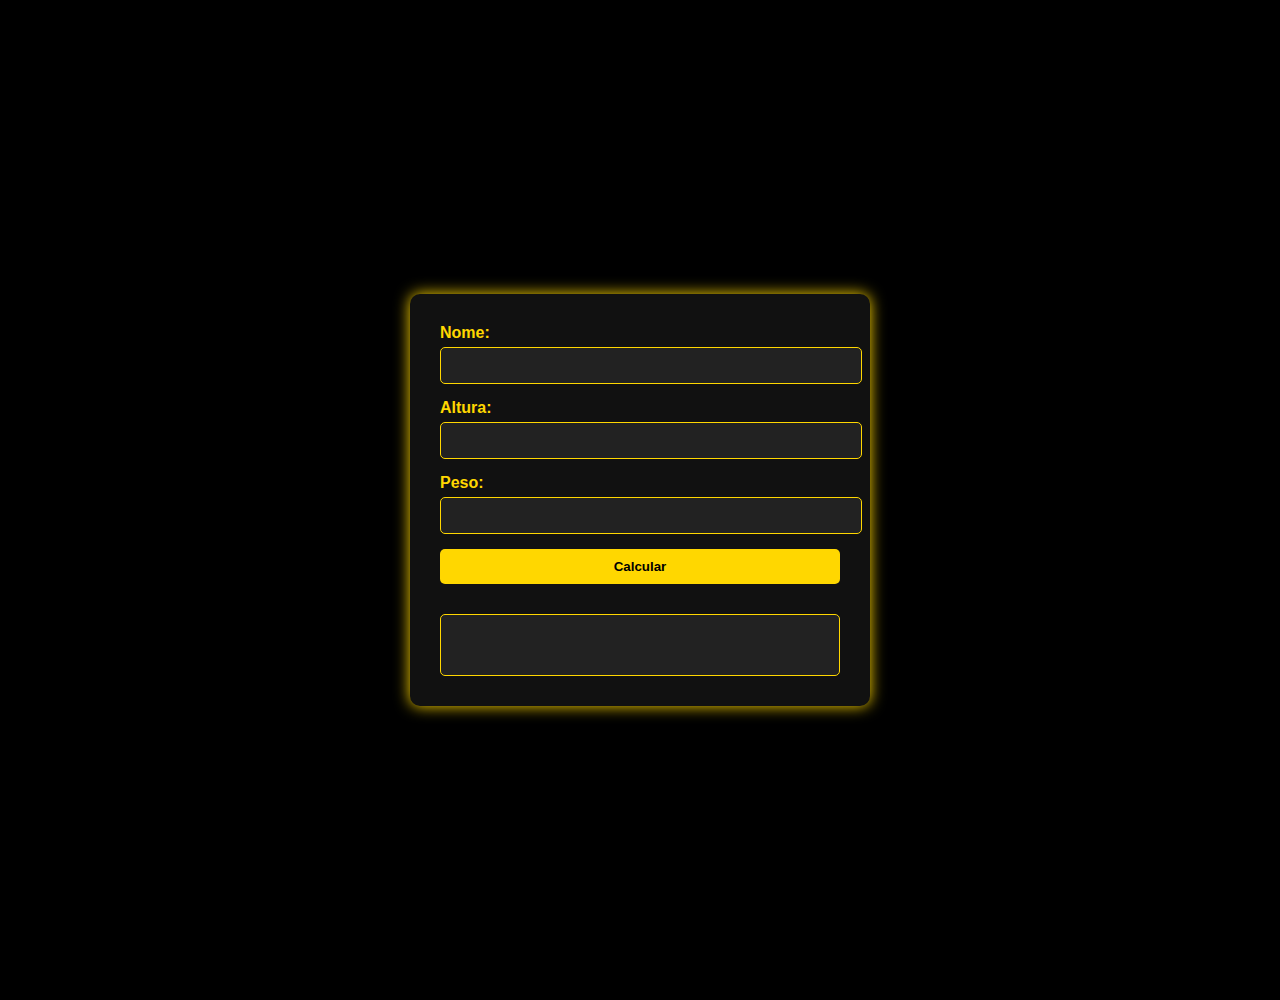
<file: Projetos/index.html>
<!DOCTYPE html>
<html lang="en">
<head>
    <meta charset="UTF-8">
    <meta name="viewport" content="width=device-width, initial-scale=1.0">
    <title>Projetos</title>
    <link rel="stylesheet" href="style.css">
</head>
<body>
    <main>
        <div id="container">
            <div id="nome">
                <label for="nome">Nome: </label>
                <input type="text" name="Nome" id="inome">
            </div>
            
            <div id="altura">
                <label for="altura">Altura: </label>
                <input type="number" name="altura" id="ialtura">
            </div>
            <div id="peso">
                <label for="peso">Peso: </label>
                <input type="number" name="peso" id="ipeso">
            </div>
            <button id="calcular">Calcular</button>
            
                <div class="result" id="resultado"></div>
        </div>
    </main>
    <script src="Projeto1.js"></script>
</body>
</html>
</file>
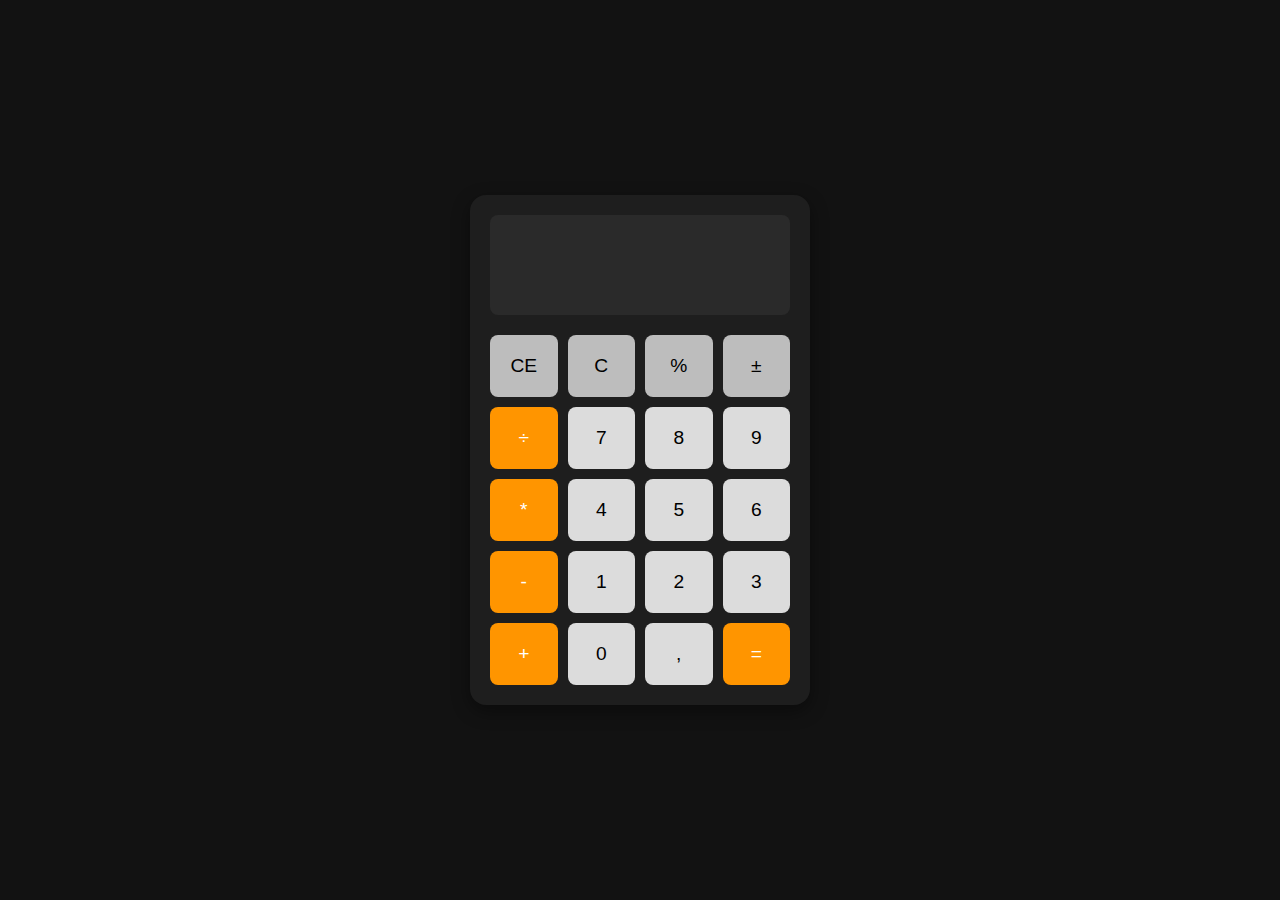
<file: Projetos/Calculadora/index.html>
<!DOCTYPE html>
<html lang="en">
<head>
    <meta charset="UTF-8">
    <meta name="viewport" content="width=device-width, initial-scale=1.0">
    <title>Calculadora</title>
    <link rel="stylesheet" href="style.css">
</head>
<body>
    <main>
        <div class="calculator">
            <div class="display" id="display"></div>
            <div id="buttons">
                <button id="LimparDisplay">CE</button>
                <button id="LimparCalculo">C</button>
                <button class="operador" id="Porcentagem">%</button>
                <button class="operador" id="Inverte">±</button>
                <button class="operador" id="Dividir">÷</button>
                
                <button id="tecla7">7</button>
                <button id="tecla8">8</button>
                <button id="tecla9">9</button>
                <button class="operador" id="Multiplicar">*</button>

                <button id="tecla4">4</button>
                <button id="tecla5">5</button>
                <button id="tecla6">6</button>
                <button class="operador" id="Subtrair">-</button>

                <button id="tecla1">1</button>
                <button id="tecla2">2</button>
                <button id="tecla3">3</button>
                <button class="operador" id="Somar">+</button>

                <button id="tecla-">0</button>
                <button id="tecla,">,</button>
                <button class="operador" id="Igual">=</button>



            </div>
        </div>
        <script src="index.js"></script>
    </main>
</body>
</html>
</file>
<file: Projetos/style.css>
body {
        background-color: #000;
        color: #FFD700; /* amarelo ouro */
        font-family: Arial, sans-serif;
        margin: 0;
        padding: 0;
    }

    main {
        display: flex;
        align-items: center;
        justify-content: center;
        padding: 50px;
        min-height: 100vh;
    }

    #container {
        background-color: #111;
        padding: 30px;
        border-radius: 10px;
        box-shadow: 0 0 15px #FFD700;
        display: flex;
        flex-direction: column;
        gap: 15px;
        max-width: 400px;
        width: 100%;
    }

    label {
        font-weight: bold;
        display: block;
        margin-bottom: 5px;
    }

    input[type="text"],
    input[type="number"] {
        width: 100%;
        padding: 10px;
        border: 1px solid #FFD700;
        border-radius: 5px;
        background-color: #222;
        color: #FFD700;
    }

    button#calcular {
        background-color: #FFD700;
        color: #000;
        padding: 10px;
        font-weight: bold;
        border: none;
        border-radius: 5px;
        cursor: pointer;
        transition: 0.3s ease;
    }

    button#calcular:hover {
        background-color: #e6c200;
    }

    #resultado {
        margin-top: 15px;
        padding: 10px;
        background-color: #222;
        border: 1px solid #FFD700;
        border-radius: 5px;
        color: #FFD700;
        min-height: 40px;
    }
</file>
<file: Projetos/Calculadora/style.css>
/* style.css */
body {
    margin: 0;
    padding: 0;
    background-color: #121212;
    font-family: 'Segoe UI', Tahoma, Geneva, Verdana, sans-serif;
    display: flex;
    justify-content: center;
    align-items: center;
    height: 100vh;
  }
  
  .calculator {
    background-color: #1e1e1e;
    padding: 20px;
    border-radius: 16px;
    box-shadow: 0 6px 18px rgba(0, 0, 0, 0.4);
    width: 300px;
    display: flex;
    flex-direction: column;
    gap: 10px;
  }
  
  #display {
    background-color: #2a2a2a;
    color: #ffffff;
    text-align: right;
    padding: 20px;
    font-size: 2rem;
    border-radius: 8px;
    margin-bottom: 10px;
    height: 60px;
    overflow-x: auto;
  }
  
  #buttons {
    display: grid;
    grid-template-columns: repeat(4, 1fr);
    gap: 10px;
  }
  
  button {
    background-color: #dcdcdc;
    border: none;
    padding: 20px;
    font-size: 1.2rem;
    border-radius: 8px;
    cursor: pointer;
    transition: background-color 0.2s ease;
  }
  
  button:hover {
    background-color: #c8c8c8;
  }
  
  #Somar,
  #Subtrair,
  #Multiplicar,
  #Dividir,
  #Igual {
    background-color: #ff9500;
    color: white;
  }
  
  #Somar:hover,
  #Subtrair:hover,
  #Multiplicar:hover,
  #Dividir:hover,
  #Igual:hover {
    background-color: #e08500;
  }
  
  #LimparDisplay,
  #LimparCalculo,
  #Porcentagem,
  #Inverte {
    background-color: #bdbdbd;
  }
</file>
